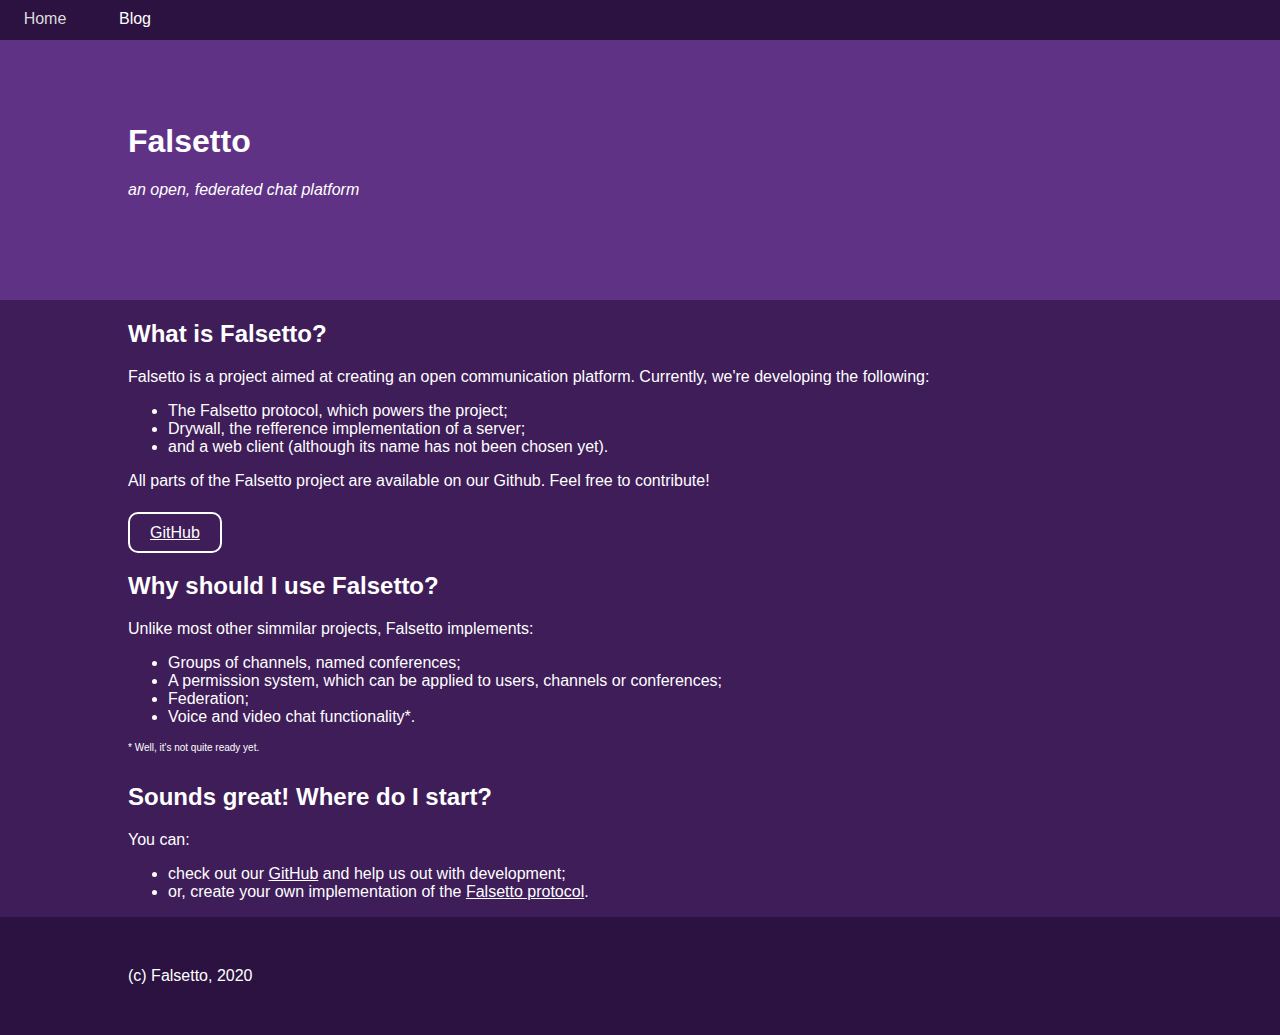
<file: index.html>
<!DOCTYPE html>
<html lang="en">
<head>
	<meta charset="utf-8">
	<meta http-equiv="Content-Type" content="text/html; charset=utf-8">
	<meta name="viewport" content="width=device-width">

	<title>Falsetto</title>
	<meta name="description" content="Falsetto - an open, federated chat platform">
	<meta name="keywords" content="falsetto,chat,discord,discordapp,open,open source,federated,federation,federated chat,matrix,slack,discord alternative">
	<meta property="og:type" content="website">
	<meta property="og:title" content="Falsetto">
	<meta property="og:url" content="https://falsettochat.github.io">
	<meta property="og:description" content="Falsetto - an open, federated chat platform">
	<meta property="og:image" content="logo.png">
	<meta name="twitter:card" content="summary" />
	<meta name="twitter:site" content="Falsetto" />
	<meta name="twitter:title" content="Falsetto" />
	<meta name="twitter:description" content="Falsetto - an open, federated chat platform" />
	<meta name="twitter:image" content="logo.png" />

	<link rel="stylesheet" href="style.css">
</head>
<body>
	<ul class="navbar">
		<li><a class="navbutton" href="#">Home</a></li>
		<li><a class="navbutton" href="blog/index.html">Blog</a></li>
	</ul>
	<header>
		<div class="hcontent">
			<h1>Falsetto</h1>
			<i>an open, federated chat platform</i>
		</div>
	</header>
	<div class="content">
		<h2>What is Falsetto?</h2>
		<p>Falsetto is a project aimed at creating an open communication platform. Currently, we're developing the following:</p>
		<ul>
			<li>The Falsetto protocol, which powers the project;</li>
			<li>Drywall, the refference implementation of a server;</li>
			<li>and a web client (although its name has not been chosen yet).</li>
		</ul>
		<p>All parts of the Falsetto project are available on our Github. Feel free to contribute!</p>
		<br><a class="button" href="https://github.com/FalsettoChat">GitHub</a>
		<h2 style="margin-top: 30px;">Why should I use Falsetto?</h2>
		<p>Unlike most other simmilar projects, Falsetto implements:</p>
		<ul>
			<li>Groups of channels, named conferences;</li>
			<li>A permission system, which can be applied to users, channels or conferences;</li>
			<li>Federation;</li>
			<li>Voice and video chat functionality*.</li>
		</ul>
		<p style="font-size:10px">* Well, it's not quite ready yet.</p>
		<h2 style="margin-top: 30px;">Sounds great! Where do I start?</h2>
		<p>You can:
		<ul>
			<li>check out our <a href="https://github.com/FalsettoChat">GitHub</a> and help us out with development;</li>
			<li>or, create your own implementation of the <a href="https://github.com/FalsettoChat/protocol">Falsetto protocol</a>.</li>
		</ul>
	</div>
	<footer>
		(c) Falsetto, 2020
	</footer>
</body>
</file>
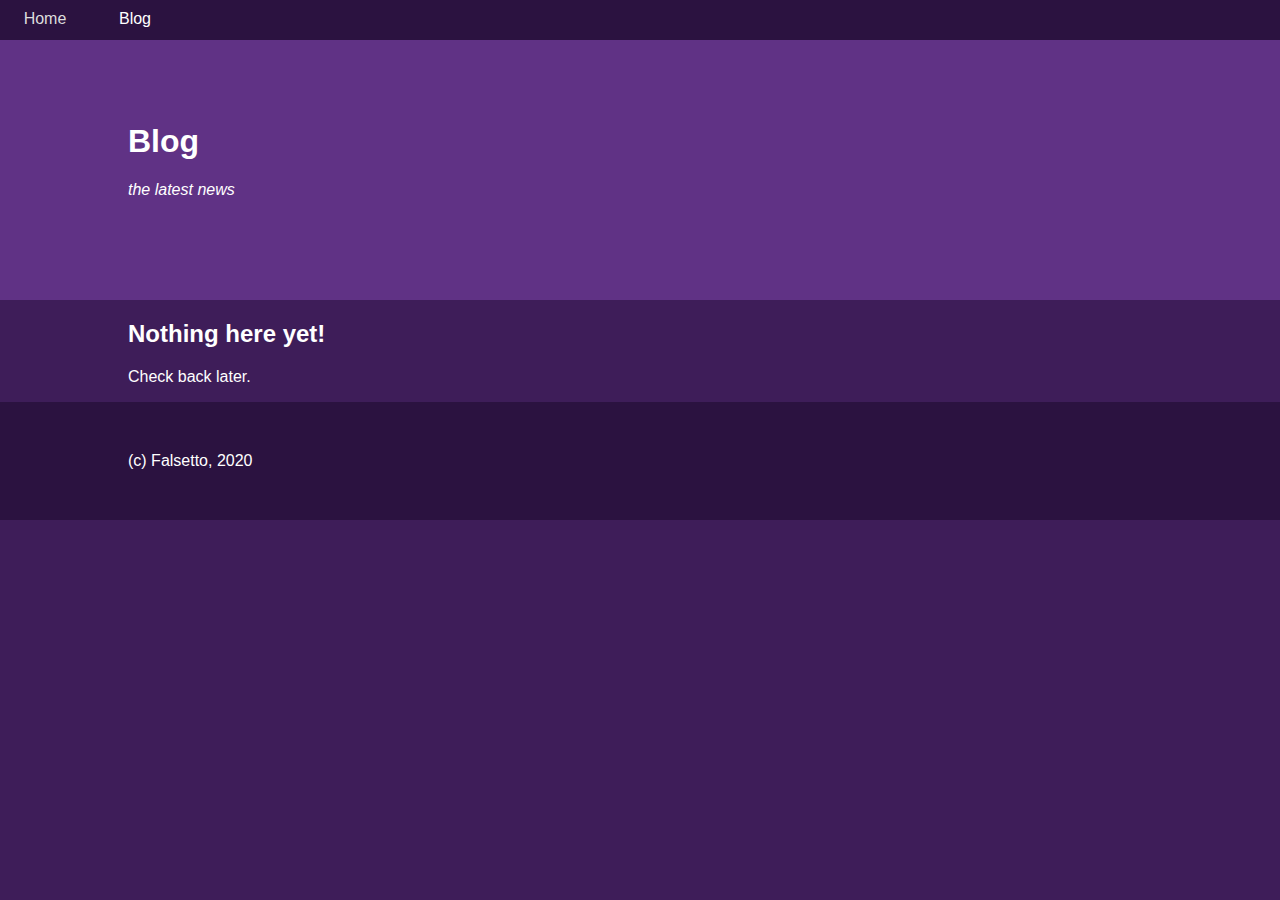
<file: blog/index.html>
<!DOCTYPE html>
<html lang="en">
<head>
	<meta charset="utf-8">
	<meta http-equiv="Content-Type" content="text/html; charset=utf-8">
	<meta name="viewport" content="width=device-width">

	<title>Blog | Falsetto</title>
	<meta name="description" content="Falsetto - an open, federated chat platform">
	<meta name="keywords" content="falsetto,chat,discord,discordapp,open,open source,federated,federation,federated chat,matrix,slack,discord alternative">
	<meta property="og:type" content="website">
	<meta property="og:title" content="Falsetto Dev Blog">
	<meta property="og:url" content="https://falsettochat.github.io">
	<meta property="og:description" content="Falsetto - an open, federated chat platform">
	<meta property="og:image" content="logo.png">
	<meta name="twitter:card" content="summary" />
	<meta name="twitter:site" content="Falsetto" />
	<meta name="twitter:title" content="Falsetto Dev Blog" />
	<meta name="twitter:description" content="Falsetto - an open, federated chat platform" />
	<meta name="twitter:image" content="logo.png" />

	<link rel="stylesheet" href="style.css">
</head>
<body>
	<ul class="navbar">
		<li><a class="navbutton" href="../index.html">Home</a></li>
		<li><a class="navbutton" href="#">Blog</a></li>
	</ul>
	<header>
		<div class="hcontent">
			<h1>Blog</h1>
			<i>the latest news</i>
		</div>
	</header>
	<div class="content">
		<h2>Nothing here yet!</h2>
		<p>Check back later.</p>
	</div>
	<footer>
		(c) Falsetto, 2020
	</footer>
</body>
</file>
<file: style.css>
body { margin: 0; padding: 0; background: #3e1d59; color: #fff; font-family: sans-serif; }
.navbar { height: 40px; background: #2b1240; color: #fff; position: fixed; top: 0; width: 100%; padding: 0; margin: 0; display: flex; list-style-type: none; }
.navbar li { float: left; min-height: 100%; }
.navbar li a { min-width: 50px; text-decoration: none !important; text-align: center; max-height: 100%; display: inline-block; padding: 10px 20px 10px 20px; }
a:link, a:visited { color: #fff; }
a:hover { color: #ddd; }
a:active { color: #aaa; }
header { margin: 0; display: flex; align-items: center; justify-content: left; background: #603285; height: 300px; padding: 0 10vw 0 10vw; }
header .hcontent { width: 50%; }
.content { padding: 0 10vw 0 10vw; }
.button { padding: 10px 20px 10px 20px; border: #fff 2px solid; border-radius: 10px; text-align: center; color: #fff; text-decorations: none !important; }
.button:hover { color: #ddd; border-color: #ddd; }
.button:active { color: #aaa; border-color: #ddd; }
footer { background: #2b1240; padding: 50px 10vw 50px 10vw; }
</file>
<file: blog/style.css>
body { margin: 0; padding: 0; background: #3e1d59; color: #fff; font-family: sans-serif; }
.navbar { height: 40px; background: #2b1240; color: #fff; position: fixed; top: 0; width: 100%; padding: 0; margin: 0; display: flex; list-style-type: none; }
.navbar li { float: left; min-height: 100%; }
.navbar li a { min-width: 50px; text-decoration: none !important; text-align: center; max-height: 100%; display: inline-block; padding: 10px 20px 10px 20px; }
a:link, a:visited { color: #fff; }
a:hover { color: #ddd; }
a:active { color: #aaa; }
header { margin: 0; display: flex; align-items: center; justify-content: left; background: #603285; height: 300px; padding: 0 10vw 0 10vw; }
header .hcontent { width: 50%; }
.content { padding: 0 10vw 0 10vw; }
.button { padding: 10px 20px 10px 20px; border: #fff 2px solid; border-radius: 10px; text-align: center; color: #fff; text-decorations: none !important; }
.button:hover { color: #ddd; border-color: #ddd; }
.button:active { color: #aaa; border-color: #ddd; }
footer { background: #2b1240; padding: 50px 10vw 50px 10vw; }
</file>
